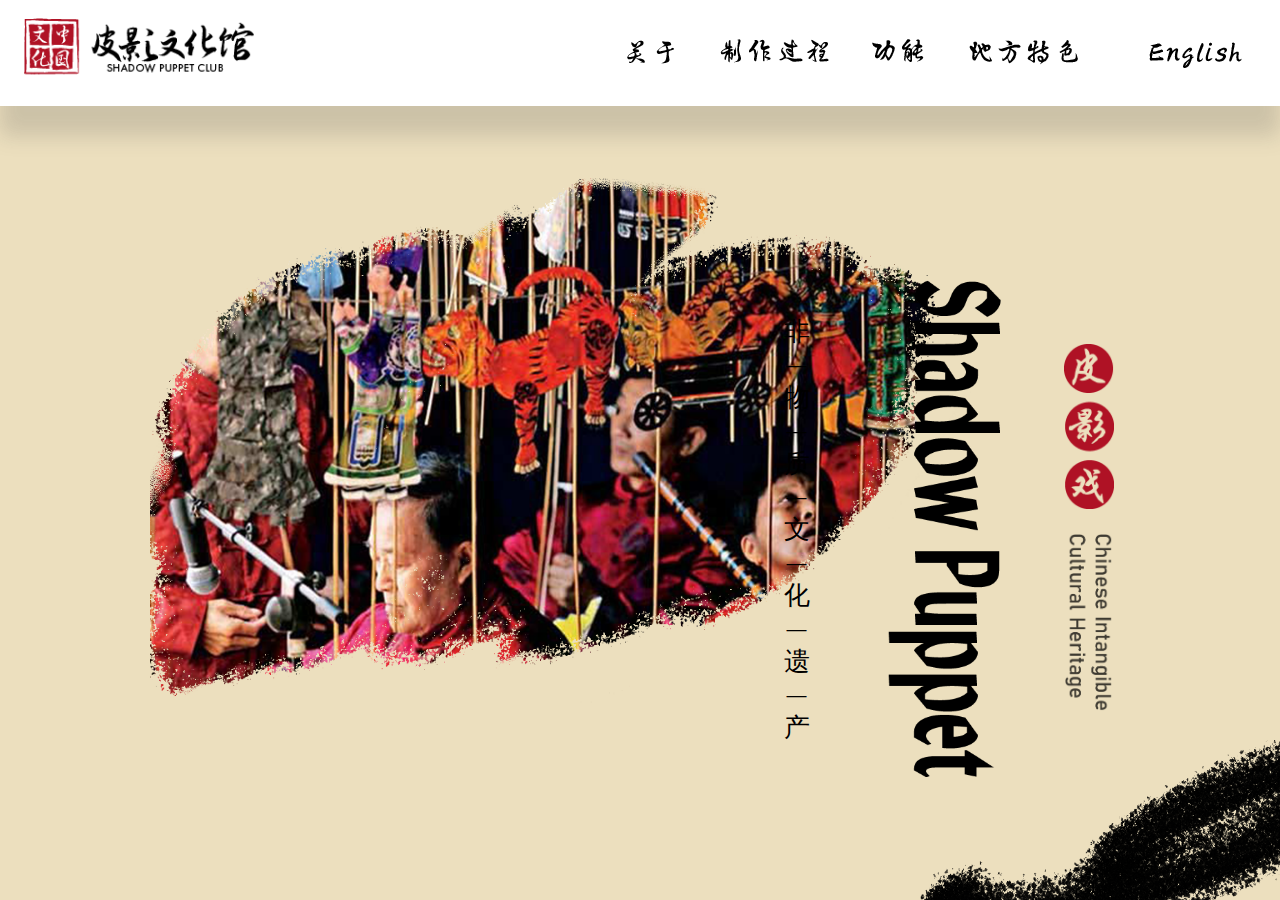
<file: index.html>
<!DOCTYPE html>
<html lang="en">
<head>
    <meta charset="UTF-8">
    <meta http-equiv="X-UA-Compatible" content="IE=edge">
    <meta name="viewport" content="width=device-width, initial-scale=1.0">
    <title>皮影文化馆</title>
    <link rel="stylesheet" href="./css/reset.css">
    <link rel="stylesheet" href="./css/header.css">
    <link rel="stylesheet" href="./css/index.css">
</head>
<body style="background-image: url(./img/indexbg.png);">
    <header>
        <div class="left">
            <img src="./img/logo.png" alt="">
        </div>
        <ul class="right">
            <li><a href="./history.html">
                <img src="./img/guanyu.png" alt="">
            </a></li>
            <li><a href="./guocheng.html">
                <img src="./img/zhizuo.png" alt="">
            </a></li>
            <li><a href="./gongneng.html">
                <img src="./img/gongneng.png" alt="">
            </a></li>
            <li><a href="./chara.html">
                <img src="./img/difang.png" alt="">
            </a></li>
            <li><a href="./indexEng.html">
                <img src="./img/english.png" alt="">
            </a></li>
        </ul>
    </header>
    <div class="warp">
        <main>
            <div class="left">
                非<br/>
                <span>—</span><br/>
                物<br/>
                <span>—</span><br/>
                质<br/>
                <span>—</span><br/>
                文<br/>
                <span>—</span><br/>
                化<br/>
                <span>—</span><br/>
                遗<br/>
                <span>—</span><br/>
                产<br/>
            </div>
            <div class="center">
                <img src="./img/indexfont1.png" alt="">
            </div>
            <div class="right">
                <div style="margin-bottom: 20px;"><img src="./img/piyingxi.png" alt=""></div>
                <div><img src="./img/indexfont2.png" alt=""></div>
            </div>
        </main>
        <img class="indexBlack" src="./img/black.png" alt="">
    </div>
</body>
</html>
</file>
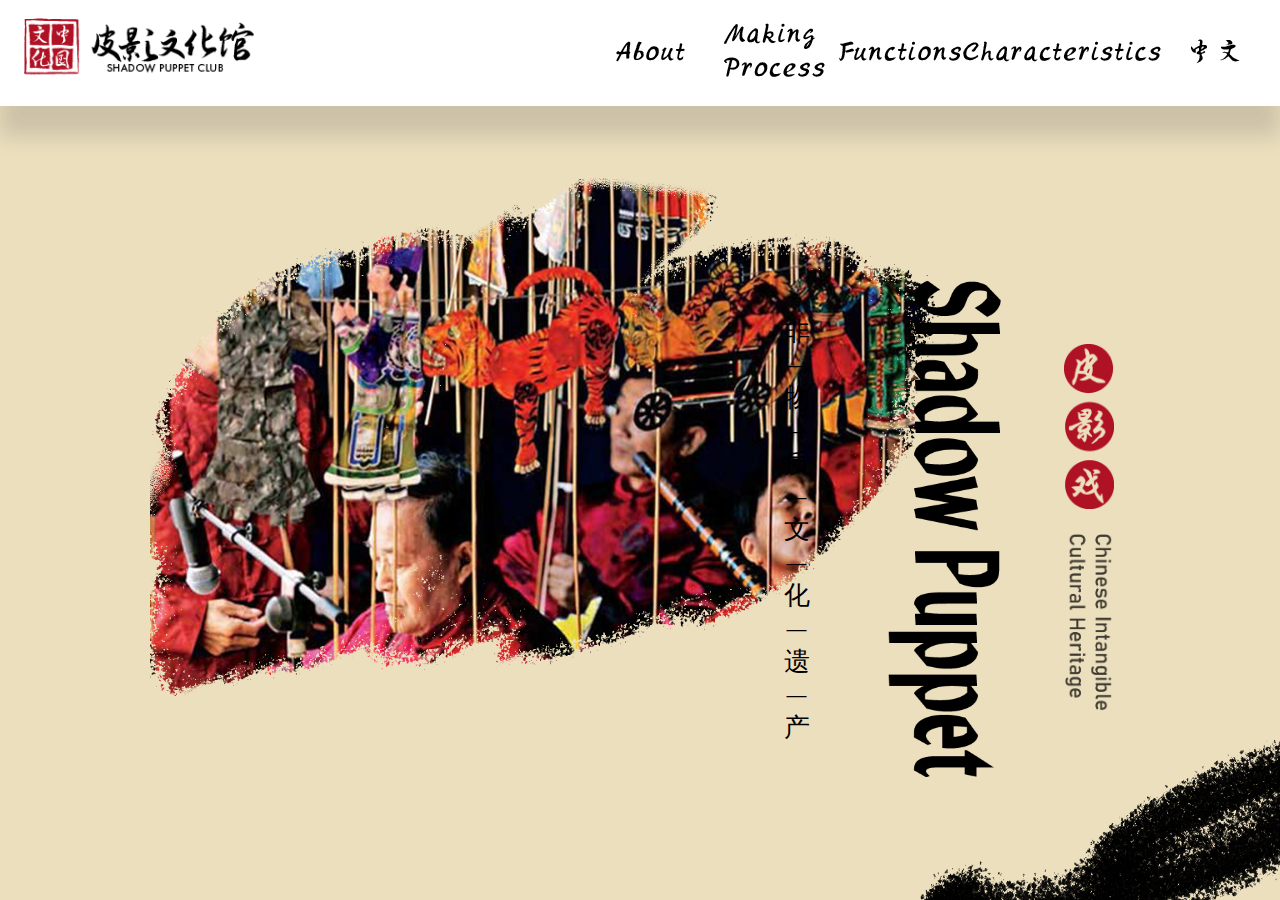
<file: indexEng.html>
<!DOCTYPE html>
<html lang="en">
<head>
    <meta charset="UTF-8">
    <meta http-equiv="X-UA-Compatible" content="IE=edge">
    <meta name="viewport" content="width=device-width, initial-scale=1.0">
    <title>Shadow Puppet Club</title>
    <link rel="stylesheet" href="./css/reset.css">
    <link rel="stylesheet" href="./css/header.css">
    <link rel="stylesheet" href="./css/index.css">
</head>
<body style="background-image: url(./img/indexbg.png);">
    <header>
        <div class="left">
            <img src="./img/logoEng.png" alt="">
        </div>
        <ul class="right">
            <li><a href="./historyEng.html">
                <img src="./img/about.png" alt="">
            </a></li>
            <li class="engClass">
                <a href="./guochengEng.html">
                    <img src="./img/making.png" alt="">
                </a>
            </li>
            <li><a href="./gongnengEng.html">
                <img src="./img/functions.png" alt="">
            </a></li>
            <li><a href="./charaEng.html">
                <img src="./img/character.png" alt="">
            </a></li>
            <li><a href="./index.html">
                <img src="./img/chinese.png" alt="">
            </a></li>
        </ul>
    </header>
    <div class="warp">
        <main>
            <div class="left">
                非<br/>
                <span>—</span><br/>
                物<br/>
                <span>—</span><br/>
                质<br/>
                <span>—</span><br/>
                文<br/>
                <span>—</span><br/>
                化<br/>
                <span>—</span><br/>
                遗<br/>
                <span>—</span><br/>
                产<br/>
            </div>
            <div class="center">
                <img src="./img/indexfont1.png" alt="">
            </div>
            <div class="right">
                <div style="margin-bottom: 20px;"><img src="./img/piyingxi.png" alt=""></div>
                <div><img src="./img/indexfont2.png" alt=""></div>
            </div>
        </main>
        <img class="indexBlack" src="./img/black.png" alt="">
    </div>
</body>
</html>
</file>
<file: css/header.css>
header {
    height: 106px;
    width: 100%;
    background-color: #fff;
    line-height: 106px;
    box-shadow: 0 30px 20px 0px rgba(78, 78, 78, 0.2)
}

header .left {
    width: 320px;
    height: 100%;
    padding: 18px 24px;
    float: left;
}

header .left img {
    width: 230px;
}

header .right {
    width: 54%;
    height: 100%;
    float: right;
}

header .right li {
    float: left;
    width: 18%;
    height: 100%;
    font-size: 26px;
    text-align: center;
    font-weight: 100;
    padding-top: 6px;
}

header .right li a {
    display: block;
    width: 100%;
    height: 100%;
    color: #000;
}

header .right li.active {
    background-color: rgb(175, 18, 37);
    color: #fff;
}

header .right li.engClass {
    line-height: 32px;
    padding-top: 20px;
}

header .right li:last-child {
    width: 28%;
    text-align: right;
    padding-right: 36px;
    float: right;
}


@media screen and (max-width: 1250px) {
    header {
        height: 150px;
    }

    header .left {
        float: none;
        width: 100%;
        height: 30%;
        text-align: center;
        padding: 0;
        margin-bottom: 30px;
        padding-top: 10px;
    }

    header .left img {
        width: 200px;
    }

    header .right {
        float: none;
        width: 100%;
        height: 50%;
    }

    header .right li {
        width: 20%;
        padding-top: 5px;
        line-height: 65px;
    }

    header .right li.engClass {
        line-height: 26px;
        padding-top: 10px;
    }
    
    header .right li:last-child {
        width: 20%;
    }
}
</file>
<file: css/index.css>
body {
    background-size: auto 100%;
    background-position: left center;
    background-position-x: 100px;
    background-position-y: 50px;
    background-repeat: no-repeat;
    background-color: #ecdfbe;
}

.indexBlack {
    position: absolute;
    right: 0;
    bottom: 0;
    width: 360px;
}

.warp {
    width: 100%;
    height: calc(100% - 106px);
    position: relative;
}

main {
    position: absolute;
    top: 20%;
    right: 13%;
    width: 330px;
    height: calc(80% - 106px);
    display: flex;
    justify-content: space-between;
    align-items: center;
}

main .left {
    font-size: 26px;
    line-height: 32px;
    font-weight: 500;
    text-align: center;
    margin-right: 20px;
}

main .left span {
    font-size: 20px;
}

main .center {
    width: 136px;
}

main .center img {
    width: 100%;
}

main .right {
}

main .right img {
    width: 50px;
}

@media screen and (max-width: 1250px) {
    body {
        background-position-y: 40px;
    }

    main {
        height: 912px;
        top: 30%;
        right: 31%;
    }

    .warp {
        height: 1304px;
    }
}
</file>
